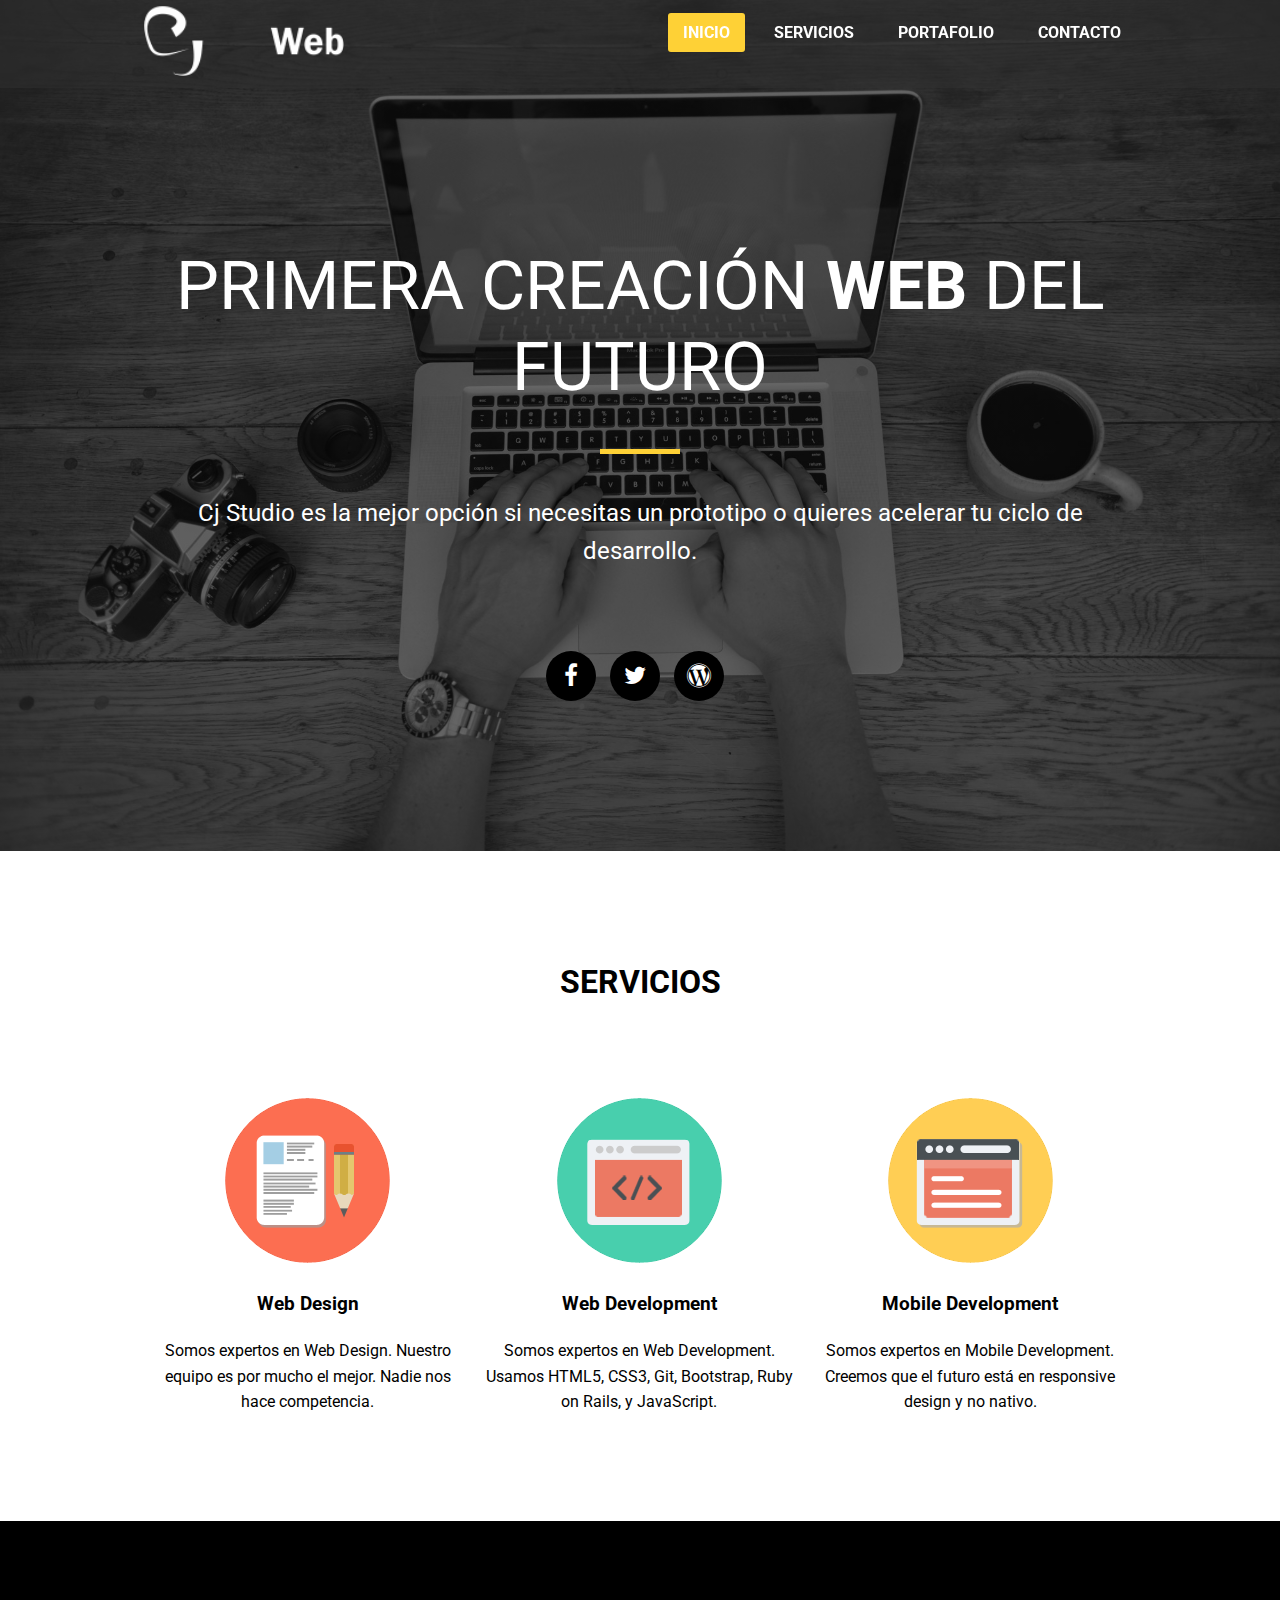
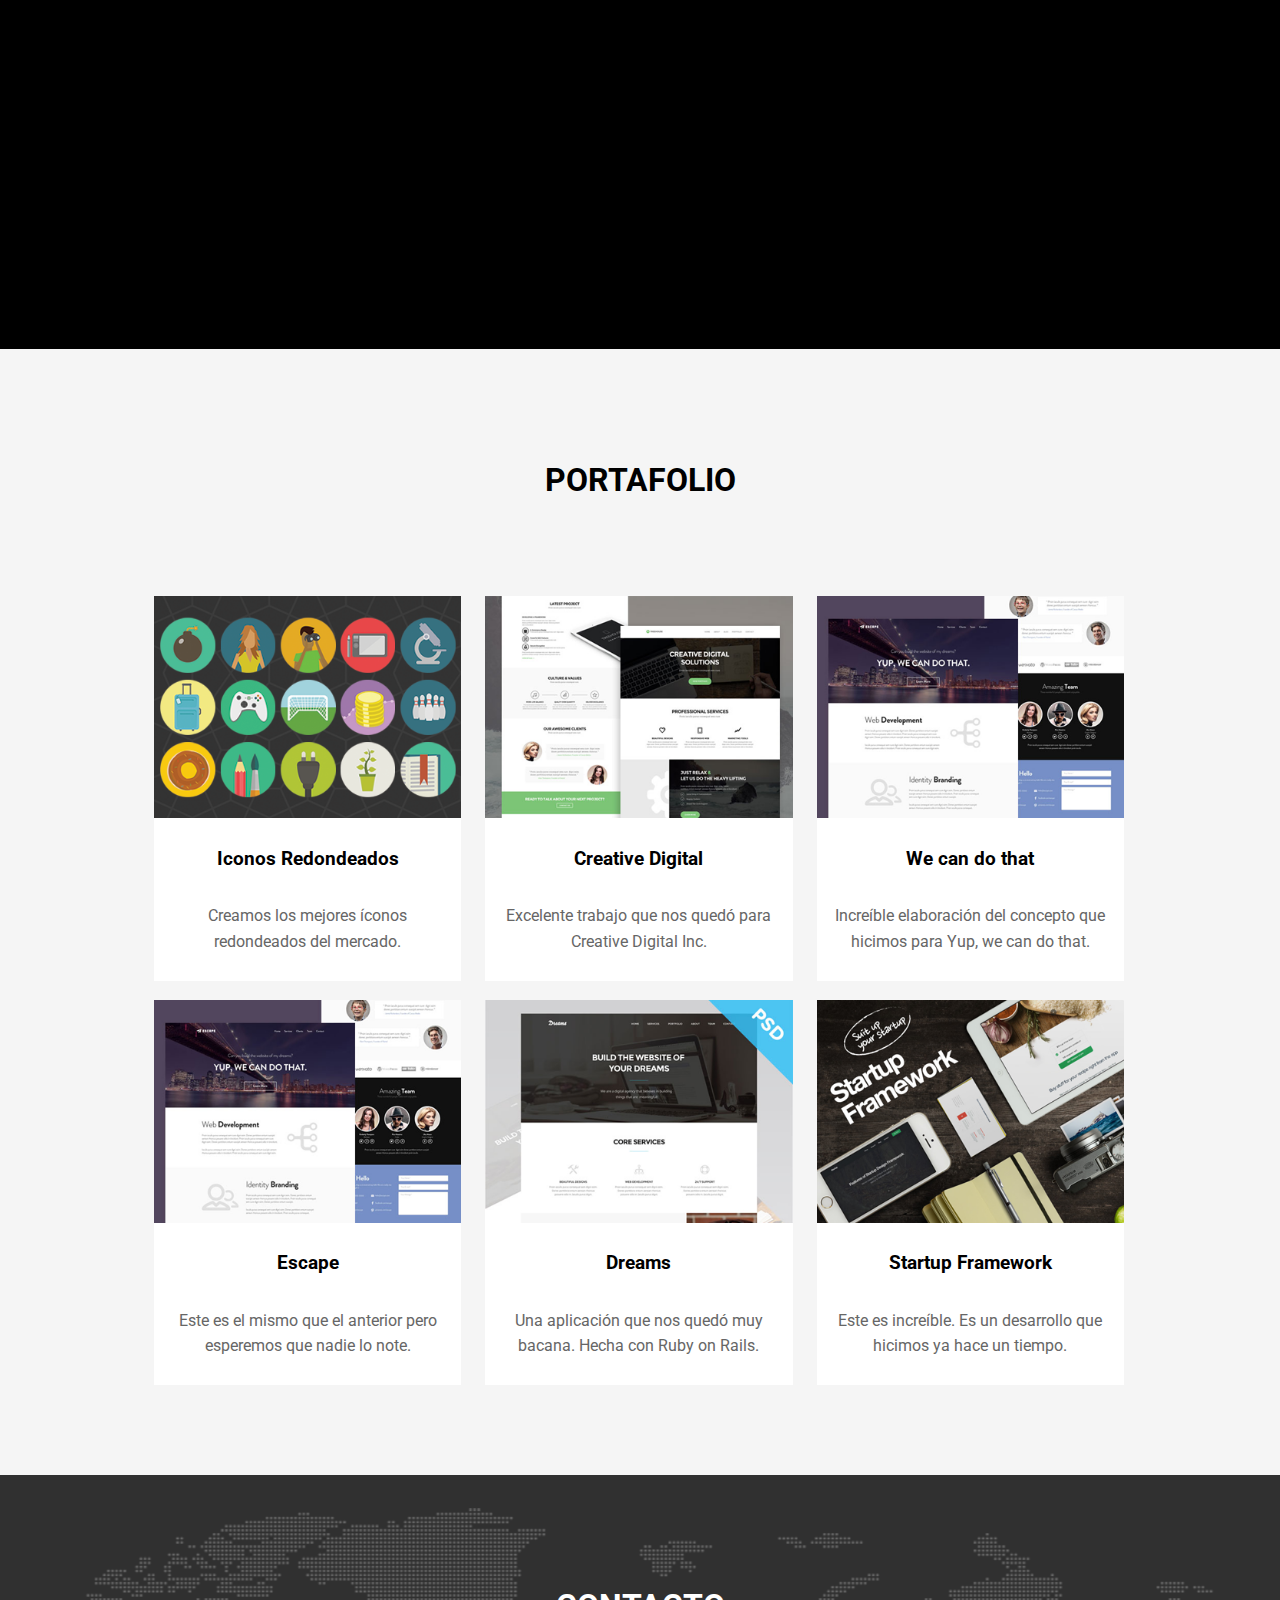
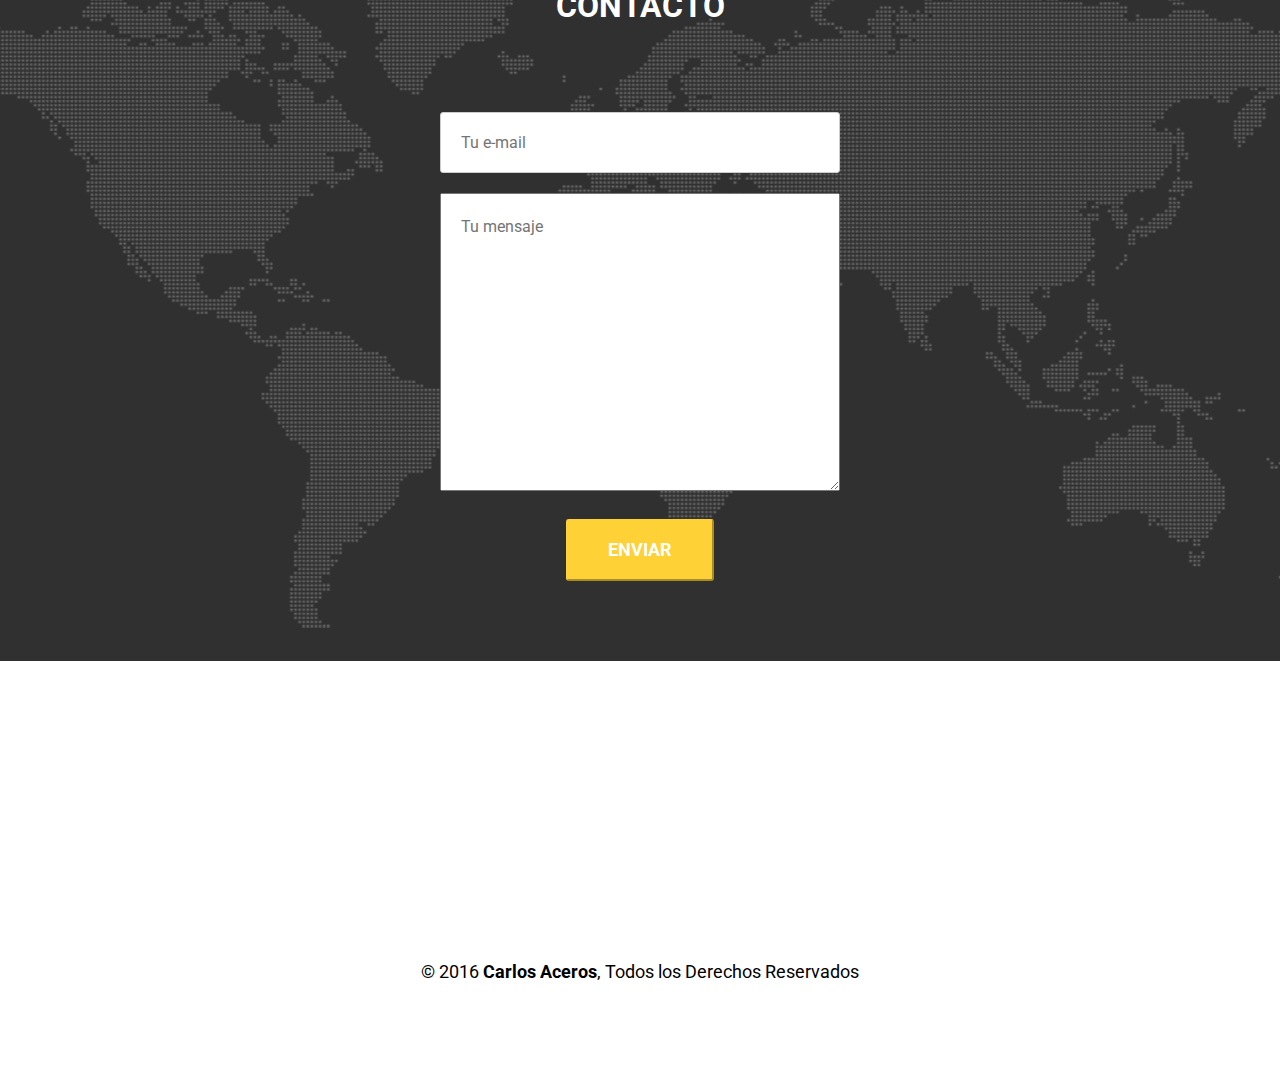
<file: index.html>
<!DOCTYPE html>
<html lang="en">
<head>
	<meta charset="UTF-8">
	<title>CarlosAceros</title>
	<link  href="images/cj.ico" rel="shortcut icon">
	<link href='https://fonts.googleapis.com/css?family=Roboto:400,700' rel='stylesheet' type='text/css'>
	<link rel="stylesheet" href="http://maxcdn.bootstrapcdn.com/font-awesome/4.5.0/css/font-awesome.min.css">
	<link rel="stylesheet" href="css/normalize.css">
	<link rel="stylesheet" href="css/style.css">

	<script src="https://ajax.googleapis.com/ajax/libs/jquery/2.1.4/jquery.min.js"></script>
	<script src="js/app.js"></script>
</head>
<body>
	<div class="home-wrapper">
	<header>

			<div class="container">
				<a href="#home"><img  src="images/cj.png" alt="Logo Studio Dev"></a>
				<nav>
				<a href="#home" class="active">INICIO</a>
				<a href="#servicios">SERVICIOS</a>
				<a href="#portafolio">PORTAFOLIO</a>
				<a href="#contacto">CONTACTO</a>
			</nav>
		</div>	
	</header>
		<section id="home" class="container">
			<h1>PRIMERA CREACIÓN <strong>WEB</strong> DEL FUTURO</h1>
			<div class="divider"></div>
			<p>Cj Studio es la mejor opción si necesitas un prototipo o quieres acelerar tu ciclo de desarrollo.</p>

			<div class="social">
				<a href="https://www.facebook.com/aceros96"><i class="fa fa-facebook"></i></a>
				<a href=""><i class="fa fa-twitter"></i></a>
				<!-- <a href=""><i class="fa fa-github"></i></a> -->
				<a href="https://carlosaceros.wordpress.com"><i class="fa fa-wordpress"></i></a>
			</div>
		</section>
	</div>
	
	<section id="servicios" class="container">
		<h2>SERVICIOS</h2>

		<div class="box">
			<img src="images/web-design.png" alt="Web Design">
			<h3>Web Design</h3>
			<p>Somos expertos en Web Design. Nuestro equipo es por mucho el mejor. Nadie nos hace competencia.</p>
		</div>
		<div class="box">
		<img src="images/web-development.png" alt="Web Development">
		<h3>Web Development</h3>
		<p>Somos expertos en Web Development. Usamos HTML5, CSS3, Git, Bootstrap, Ruby on Rails, y JavaScript.</p>
		</div>
		<div class="box">
			<img src="images/ux-ui.png" alt="Mobile Development">
			<h3>Mobile Development</h3>
			<p>Somos expertos en Mobile Development. Creemos que el futuro está en responsive design y no nativo.</p>
		</div>
	</section>

	<section id="video">
		<iframe width="640" height="360" src="https://www.youtube.com/embed/OsW02rXF3SM?rel=0&amp;showinfo=0" frameborder="0" allowfullscreen></iframe>
	</section>
	<section id="portafolio">
		<div class="container">
			<h2>PORTAFOLIO</h2>
			<div class="box">
				<img src="images/portafolio/roundicons.png" alt="Iconos Redondeados">
				<h3>Iconos Redondeados</h3>
				<p>Creamos los mejores íconos redondeados del mercado.</p>
			</div>
			<div class="box">
				<img src="images/portafolio/treehouse.png" alt="Creative Digital">
				<h3>Creative Digital</h3>
				<p>Excelente trabajo que nos quedó para Creative Digital Inc.</p>
			</div>
			<div class="box">
				<img src="images/portafolio/escape.png" alt=We Can Do That"">
				<h3>We can do that</h3>
				<p>Increíble elaboración del concepto que hicimos para Yup, we can do that.</p>
			</div>
			<div class="box">
				<img src="images/portafolio/escape.png" alt="Escape">
				<h3>Escape</h3>
				<p>Este es el mismo que el anterior pero esperemos que nadie lo note.</p>
			</div>
			<div class="box">
				<img src="images/portafolio/dreams.png" alt="Dreams">
				<h3>Dreams</h3>
				<p>Una aplicación que nos quedó muy bacana. Hecha con Ruby on Rails.</p>
			</div>
			<div class="box">
				<img src="images/portafolio/startup-framework.png" alt="Startup Framework">
				<h3>Startup Framework</h3>
				<p>Este es increíble. Es un desarrollo que hicimos ya hace un tiempo.</p>
			</div>
		</div>
		
	</section>
	<section id="contacto">
		<h2>CONTACTO</h2>
		<form>
			<div><input type="text" placeholder= "Tu e-mail"></div>
			<div><textarea  rows="10" placeholder= "Tu mensaje"></textarea></div>
			<button>ENVIAR</button>
		</form>
	</section>
	<iframe src="https://www.google.com/maps/embed?pb=!1m18!1m12!1m3!1d3959.110683500225!2d-73.1146156859617!3d7.113170318002383!2m3!1f0!2f0!3f0!3m2!1i1024!2i768!4f13.1!3m3!1m2!1s0x8e683fdd9c2fa89d%3A0xb25f20890d963800!2sServientrega+Torre+Mardel+Mail+Boxes!5e0!3m2!1ses!2sco!4v1449360596297" width="100%" height="200" frameborder="0" style="border:0" allowfullscreen></iframe>
	<footer>© 2016 <strong>Carlos Aceros</strong>, Todos los Derechos Reservados</footer>
</body>
</html>
</file>
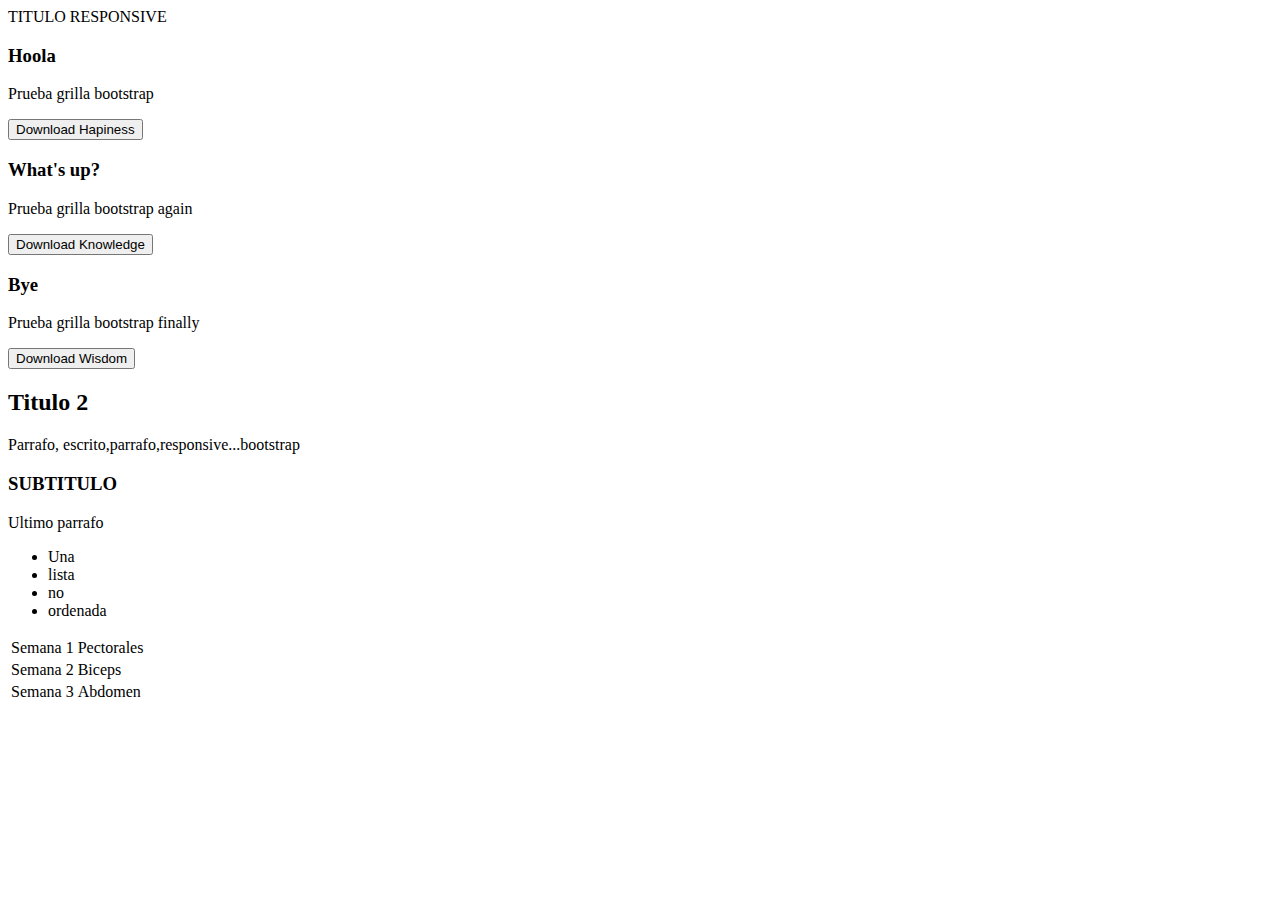
<file: prueba.html>
<!DOCTYPE html>
<html lang="en">
<head>
	<meta charset="UTF-8">
	<title>Prueba Bootstrap</title>
	<!-- Latest compiled and minified CSS -->
	<link rel="stylesheet" href="https://maxcdn.bootstrapcdn.com/bootstrap/3.3.6/css/bootstrap.min.css" integrity="sha384-1q8mTJOASx8j1Au+a5WDVnPi2lkFfwwEAa8hDDdjZlpLegxhjVME1fgjWPGmkzs7" crossorigin="anonymous"
	<script src="https://ajax.googleapis.com/ajax/libs/jquery/2.1.4/jquery.min.js"></script>
	<!-- Latest compiled and minified JavaScript -->
	<script src="https://maxcdn.bootstrapcdn.com/bootstrap/3.3.6/js/bootstrap.min.js" integrity="sha384-0mSbJDEHialfmuBBQP6A4Qrprq5OVfW37PRR3j5ELqxss1yVqOtnepnHVP9aJ7xS" crossorigin="anonymous"></script>
</head>



TITULO RESPONSIVE
<body>
	<div class="container">
		<div class= "row">
			<div class="col-sm-6">
				 <div class= "panel panel-default">
					<div class = "panel-heading">
					<h3 class= "panel-title">Hoola</h3>
					</div>
				  <div class= "panel-body">
					<p>Prueba grilla bootstrap</p>
					<button class="btn btn-primary">Download Hapiness</button>
				  </div>
			  </div>
			</div>


			<div class="col-sm-3">
					 <div class= "panel panel-default">
						<div class = "panel-heading">
						<h3 class= "panel-title">What's up?</h3>
						</div>
					  <div class= "panel-body">
						<p>Prueba grilla bootstrap again</p>
						<button class="btn btn-primary">Download Knowledge</button>
					  </div>
				  </div>
			</div>
			<div class="col-sm-3">
					 <div class= "panel panel-default">
						<div class = "panel-heading">
						<h3 class= "panel-title">Bye</h3>
						</div>
					  <div class= "panel-body">
						<p>Prueba grilla bootstrap finally</p>
						<button class="btn btn-primary">Download Wisdom</button>
					  </div>
				  </div>
			</div>
		</div>
	</div>
	<h2>Titulo 2</h2>
	<p>Parrafo, escrito,parrafo,responsive...bootstrap</p>
	<h3>SUBTITULO</h3>
	<p>Ultimo parrafo</p>
	<ul>
		<li>Una</li>
		<li>lista</li>
		<li>no</li>
		<li>ordenada</li>
	</ul>
	<table class="table  table-striped">
		<tr>
			<td>Semana 1</td>
			<td>Pectorales</td>
		</tr>
		<tr>
			<td>Semana 2</td>
			<td>Biceps</td>
		</tr>
		<tr>
			<td>Semana 3</td>
			<td>Abdomen</td>
		</tr>
	</table>
</body>
</html>
</file>
<file: css/style.css>
* {box-sizing: border-box;}
body{
	font-family: 'Roboto', sans-serif;
	font-size: 16px;
	line-height: 1.6;
}

.home-wrapper{
	background: linear-gradient( rgba(0, 0, 0, 0.6), rgba(0, 0, 0, 0.6) ), url('../images/background.jpg') no-repeat center top;
	background-size: cover;
	color: white;
}

header{
	padding: 5px 0;
	width: 100%;
	position: fixed;
	background-color: rgba(48, 48, 48, 0.5);
}
 
header img{
	width: 200px;
}

header nav {
	float: right;        /*envía a la derecha de la pagina*/
	margin-top: 15px;    /*agrega margen en el borde superior*/
}

header nav a{       /*esta etiqueta modifica dentro del header en todas las nav,las etiquetas "a"*/
	color: white;
	font-weight: bold; /*negrita*/
	text-decoration: none;  /*quita el subrayado*/
	margin-left: 10px;
	padding: 10px 15px;
}

header nav a.active{
	background: #fed136;
	border-radius: 3px;
}

#home {
	
	text-align: center;
	padding: 200px 0 150px;
}

#home h1{
	font-size: 68px;
	font-weight: normal;
	line-height: 1.2;
	margin-bottom: 40px;
}

#home .divider{

	width: 80px;
	border-top: 5px solid #fed136;
	margin: 0 auto;
}
#home p{
	font-size: 24px;
	margin-top: 40px;
}

#home .social{
	margin-top: 80px;
}
#home .social a{
	color: white;
	display: inline-block;
	border-radius: 50%;
	background-color: black;
	font-size: 24px;
	font-weight: bold;
	height: 50px;
	width: 50px;
	line-height: 50px;
	margin-right: 10px; 
	-webkit-transition: all .3s;
	-moz-transition: all .3s;
	transition: all .3s;
}

#home .social a:hover {
	background-color: #fed136;
}

#servicios .box{
	display: inline-block;
	text-align: center;
	width: 33%;
	padding: 10px;
}

#video {
	background-color: black;
	text-align: center;
	padding: 30px 0;
}

#portafolio {
	background-color: whitesmoke;
}

#portafolio .box{
	display: inline-block;;
	text-align: center;
	width: 31%;
	margin: 1%;
	background-color: white;

}

#portafolio .box img{
	width: 100%
}
#portafolio .box p{
	color: #666;
	padding: 10px;
}

#contacto{
	background-color: #303030;
	background-image: url('../images/map-image.png');
	background-position: center;
	background-repeat: no-repeat;
	text-align: center;
}

#contacto h2{
	color: white;
}

#contacto input{
	padding: 20px;
	width: 400px;
	border: 1px solid #ccc;
	border-radius: 3px;

}

#contacto textarea{
	margin: 20px 0;
	padding: 20px;
	width: 400px;
}

#contacto button{
	background-color: #fed136;
	padding: 20px 40px;
	border-color: #fed136;
	border-radius: 3px;
	color: white;
	font-size: 18px;
	line-height: 1;
	font-weight: bold;
}

footer {
	padding: 90px 0;
	text-align: center;
	font-size: 18px;
}

section {
	padding: 80px 0;
}

section h2 {
	font-size: 32px;
	text-align: center;
	margin-bottom: 80px;
}
.container{
	width: 992px;
	margin-left: auto;
	margin-right: auto;
}
</file>
